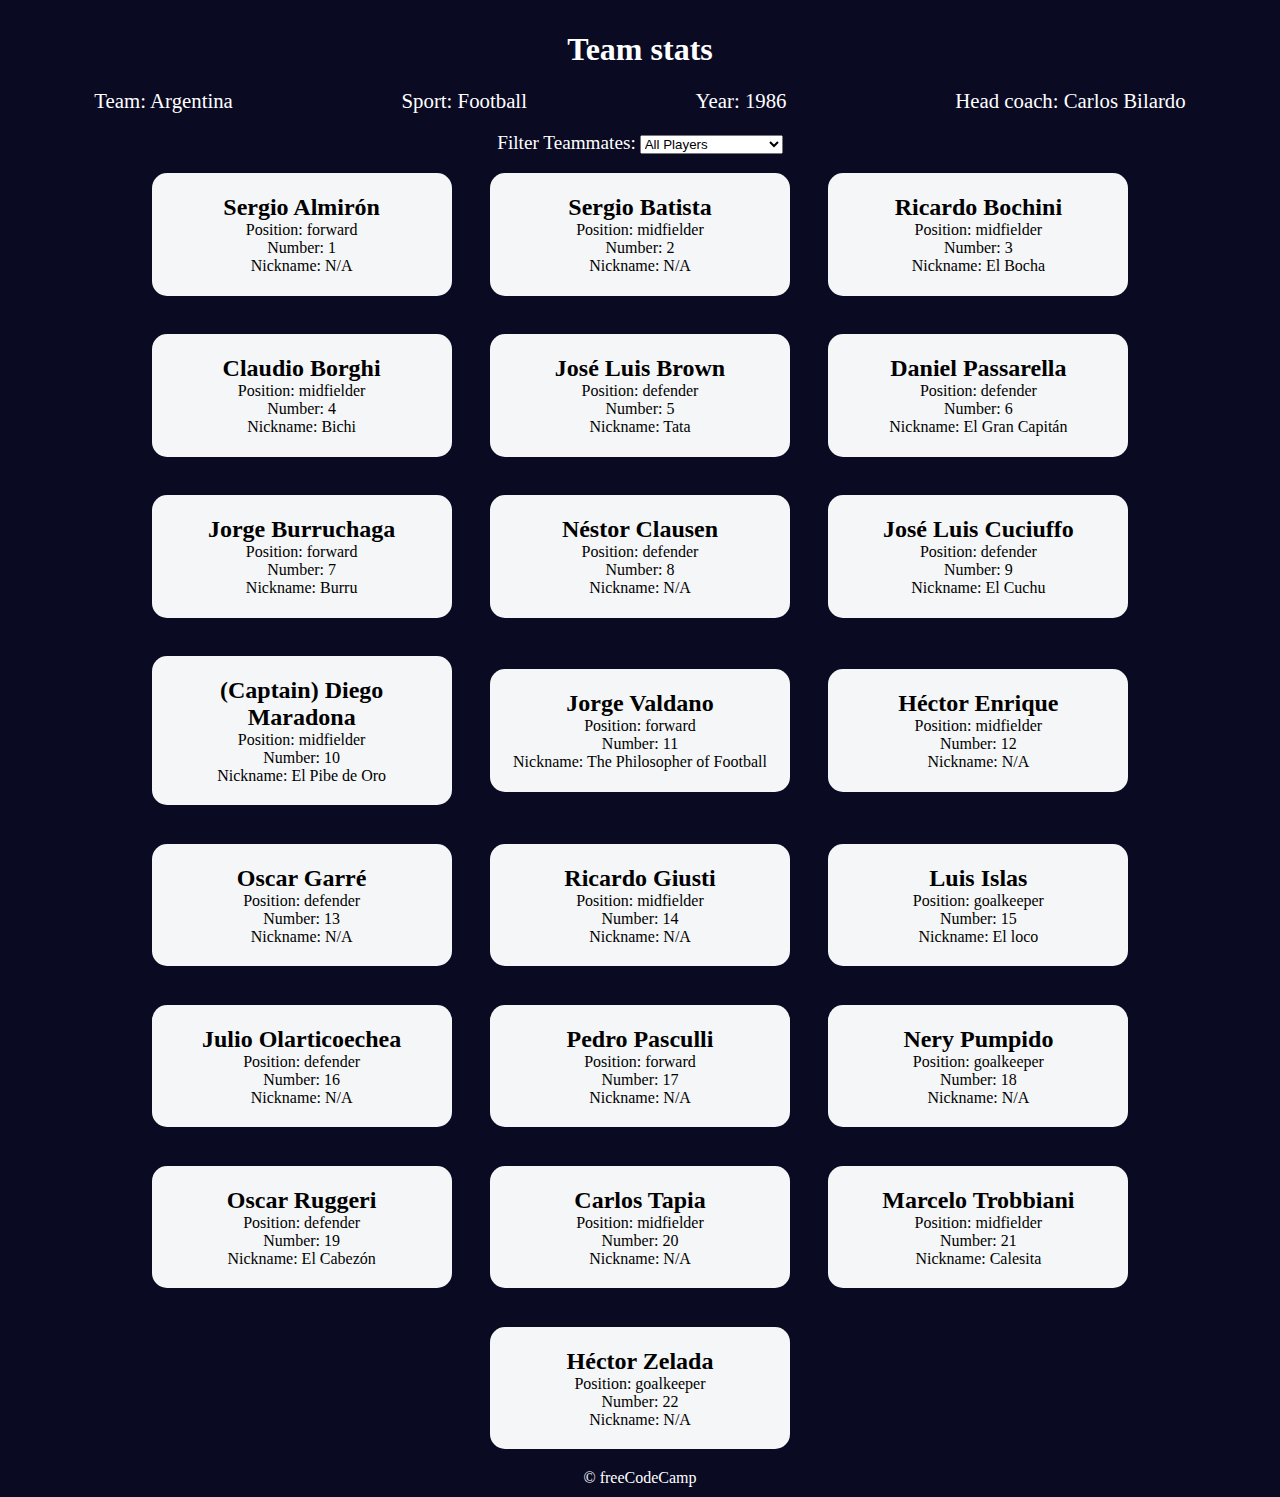
<file: footballCardsApp/index.html>
<!DOCTYPE html>
<html lang="en">
  <head>
    <meta charset="UTF-8" />
    <meta http-equiv="X-UA-Compatible" content="IE=edge" />
    <meta name="viewport" content="width=device-width, initial-scale=1.0" />
    <title>
      Learn Modern JavaScript methods by building football team cards
    </title>
    <link rel="stylesheet" href="styles.css" />
  </head>
  <body>
    <h1 class="title">Team stats</h1>
    <main>
      <div class="team-stats">
        <p>Team: <span id="team"></span></p>
        <p>Sport: <span id="sport"></span></p>
        <p>Year: <span id="year"></span></p>
        <p>Head coach: <span id="head-coach"></span></p>
      </div>
      <label class="options-label" for="players">Filter Teammates:</label>
      <select name="players" id="players">
        <option value="all">All Players</option>
        <option value="nickname">Nicknames</option>
        <option value="forward">Position Forward</option>
        <option value="midfielder">Position Midfielder</option>
        <option value="defender">Position Defender</option>
        <option value="goalkeeper">Position Goalkeeper</option>
      </select>
      <div class="cards" id="player-cards">
        <div class="player-card">
          <h2>Sergio Almirón</h2>
          <p>Position: forward</p>
          <p>Number: 1</p>
          <p>Nickname: N/A</p>
        </div>
        <div class="player-card">
          <h2>Sergio Batista</h2>
          <p>Position: midfielder</p>
          <p>Number: 2</p>
          <p>Nickname: N/A</p>
        </div>
        <div class="player-card">
          <h2>Ricardo Bochini</h2>
          <p>Position: midfielder</p>
          <p>Number: 3</p>
          <p>Nickname: El Bocha</p>
        </div>
        <div class="player-card">
          <h2>Claudio Borghi</h2>
          <p>Position: midfielder</p>
          <p>Number: 4</p>
          <p>Nickname: Bichi</p>
        </div>
        <div class="player-card">
          <h2>José Luis Brown</h2>
          <p>Position: defender</p>
          <p>Number: 5</p>
          <p>Nickname: Tata</p>
        </div>
        <div class="player-card">
          <h2>Daniel Passarella</h2>
          <p>Position: defender</p>
          <p>Number: 6</p>
          <p>Nickname: El Gran Capitán</p>
        </div>
        <div class="player-card">
          <h2>Jorge Burruchaga</h2>
          <p>Position: forward</p>
          <p>Number: 7</p>
          <p>Nickname: Burru</p>
        </div>
        <div class="player-card">
          <h2>Néstor Clausen</h2>
          <p>Position: defender</p>
          <p>Number: 8</p>
          <p>Nickname: N/A</p>
        </div>
        <div class="player-card">
          <h2>José Luis Cuciuffo</h2>
          <p>Position: defender</p>
          <p>Number: 9</p>
          <p>Nickname: El Cuchu</p>
        </div>
        <div class="player-card">
          <h2>(Captain) Diego Maradona</h2>
          <p>Position: midfielder</p>
          <p>Number: 10</p>
          <p>Nickname: El Pibe de Oro</p>
        </div>
        <div class="player-card">
          <h2>Jorge Valdano</h2>
          <p>Position: forward</p>
          <p>Number: 11</p>
          <p>Nickname: The Philosopher of Football</p>
        </div>
        <div class="player-card">
          <h2>Héctor Enrique</h2>
          <p>Position: midfielder</p>
          <p>Number: 12</p>
          <p>Nickname: N/A</p>
        </div>
        <div class="player-card">
          <h2>Oscar Garré</h2>
          <p>Position: defender</p>
          <p>Number: 13</p>
          <p>Nickname: N/A</p>
        </div>
        <div class="player-card">
          <h2>Ricardo Giusti</h2>
          <p>Position: midfielder</p>
          <p>Number: 14</p>
          <p>Nickname: N/A</p>
        </div>
        <div class="player-card">
          <h2>Luis Islas</h2>
          <p>Position: goalkeeper</p>
          <p>Number: 15</p>
          <p>Nickname: El loco</p>
        </div>
        <div class="player-card">
          <h2>Julio Olarticoechea</h2>
          <p>Position: defender</p>
          <p>Number: 16</p>
          <p>Nickname: N/A</p>
        </div>
        <div class="player-card">
          <h2>Pedro Pasculli</h2>
          <p>Position: forward</p>
          <p>Number: 17</p>
          <p>Nickname: N/A</p>
        </div>
        <div class="player-card">
          <h2>Nery Pumpido</h2>
          <p>Position: goalkeeper</p>
          <p>Number: 18</p>
          <p>Nickname: N/A</p>
        </div>
        <div class="player-card">
          <h2>Oscar Ruggeri</h2>
          <p>Position: defender</p>
          <p>Number: 19</p>
          <p>Nickname: El Cabezón</p>
        </div>
        <div class="player-card">
          <h2>Carlos Tapia</h2>
          <p>Position: midfielder</p>
          <p>Number: 20</p>
          <p>Nickname: N/A</p>
        </div>
        <div class="player-card">
          <h2>Marcelo Trobbiani</h2>
          <p>Position: midfielder</p>
          <p>Number: 21</p>
          <p>Nickname: Calesita</p>
        </div>
        <div class="player-card">
          <h2>Héctor Zelada</h2>
          <p>Position: goalkeeper</p>
          <p>Number: 22</p>
          <p>Nickname: N/A</p>
        </div>
      </div>
    </main>
    <footer>&copy; freeCodeCamp</footer>
    <script src="./script.js"></script>
  </body>
</html>
</file>
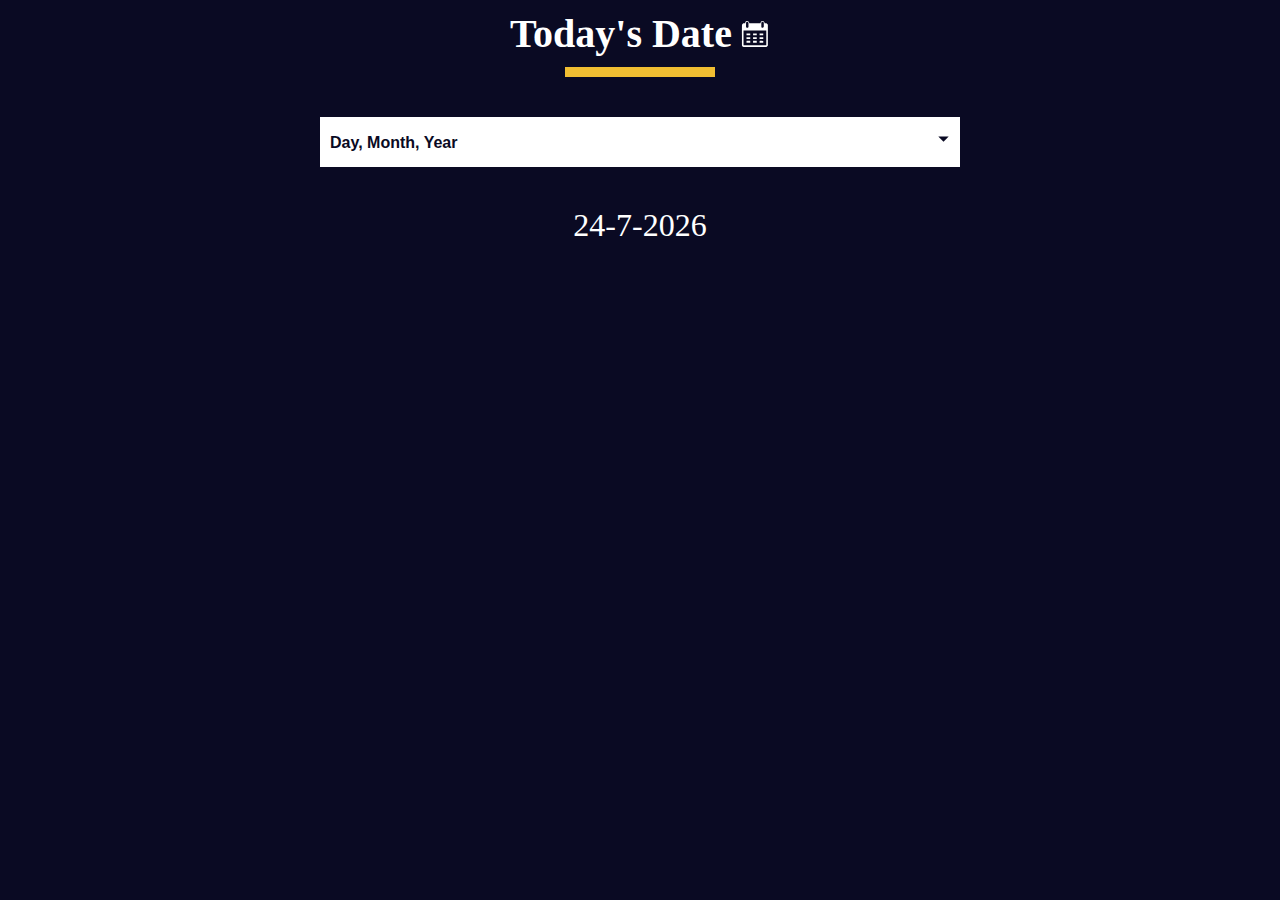
<file: javascriptDateDisplay/index.html>
<!DOCTYPE html>
<html lang="en">
  <head>
    <meta charset="UTF-8" />
    <meta http-equiv="X-UA-Compatible" content="IE=edge" />
    <meta name="viewport" content="width=device-width, initial-scale=1.0" />
    <title>Learn the Date Object by Building a Date Formatter</title>
    <link rel="stylesheet" href="./styles.css" />
  </head>
  <body>
    <main>
      <div class="title-container">
        <h1 class="title">Today's Date</h1>

        <svg
          class="date-svg"
          xmlns="http://www.w3.org/2000/svg"
          version="1.0"
          width="512.000000pt"
          height="512.000000pt"
          viewBox="0 0 512.000000 512.000000"
          preserveAspectRatio="xMidYMid meet"
        >
          <g
            transform="translate(0.000000,512.000000) scale(0.100000,-0.100000)"
            fill="#fff"
            stroke="none"
          >
            <path
              d="M1145 4777 c-71 -24 -120 -54 -164 -102 -59 -64 -83 -124 -89 -216 l-4 -77 -147 -3 c-142 -4 -149 -5 -213 -37 -81 -40 -149 -111 -177 -188 -21 -54 -21 -64 -21 -1789 0 -1725 0 -1735 21 -1789 28 -77 96 -148 177 -188 l67 -33 1950 0 1950 0 67 33 c74 36 133 96 170 170 l23 47 0 1760 0 1760 -23 47 c-37 74 -96 134 -169 170 -63 31 -71 32 -213 36 l-148 4 -4 77 c-8 133 -82 242 -200 297 -54 25 -75 29 -148 29 -94 -1 -151 -20 -220 -75 -75 -59 -130 -181 -130 -287 l0 -43 -954 0 -954 0 -7 74 c-12 137 -89 251 -201 303 -66 30 -179 39 -239 20z m209 -164 c23 -16 52 -49 66 -73 l25 -45 0 -365 0 -365 -28 -47 c-30 -52 -88 -92 -149 -103 -54 -10 -137 17 -175 57 -65 69 -64 60 -61 471 l3 373 27 41 c17 26 45 50 80 68 71 35 151 31 212 -12z m2594 11 c41 -20 59 -37 82 -78 l30 -51 0 -360 c0 -329 -2 -364 -19 -401 -36 -79 -137 -133 -222 -119 -57 10 -125 58 -151 107 -23 42 -23 50 -26 388 -3 377 -1 403 51 465 62 76 162 95 255 49z m537 -2717 l0 -1239 -24 -19 c-23 -19 -67 -19 -1916 -19 -1849 0 -1893 0 -1916 19 l-24 19 -3 1241 -2 1241 1942 -2 1943 -3 0 -1238z"
            />
            <path
              d="M1112 2493 l3 -158 318 -3 317 -2 0 160 0 160 -320 0 -321 0 3 -157z"
            />
            <path
              d="M2230 2490 l0 -160 315 0 315 0 0 160 0 160 -315 0 -315 0 0 -160z"
            />
            <path
              d="M3342 2493 l3 -158 310 0 310 0 3 158 3 157 -316 0 -316 0 3 -157z"
            />
            <path
              d="M1110 1855 l0 -155 320 0 320 0 0 155 0 155 -320 0 -320 0 0 -155z"
            />
            <path
              d="M2230 1855 l0 -155 315 0 315 0 0 155 0 155 -315 0 -315 0 0 -155z"
            />
            <path
              d="M3340 1855 l0 -155 315 0 315 0 0 155 0 155 -315 0 -315 0 0 -155z"
            />
            <path
              d="M1117 1383 c-4 -3 -7 -78 -7 -165 l0 -158 320 0 320 0 0 165 0 165 -313 0 c-173 0 -317 -3 -320 -7z"
            />
            <path
              d="M2230 1225 l0 -165 315 0 315 0 0 165 0 165 -315 0 -315 0 0 -165z"
            />
            <path
              d="M3347 1383 c-4 -3 -7 -78 -7 -165 l0 -158 315 0 315 0 -2 163 -3 162 -306 3 c-168 1 -308 -1 -312 -5z"
            />
          </g>
        </svg>
      </div>
      <div class="divider"></div>

      <div class="dropdown-container">
        <select name="date-options" id="date-options">
          <option value="dd-mm-yyyy">Day, Month, Year</option>
          <option value="yyyy-mm-dd">Year, Month, Day</option>
          <option value="mm-dd-yyyy-h-mm">
            Month, Day, Year, Hours, Minutes
          </option>
        </select>
        <div class="select-icon">
          <svg
            class="icon"
            xmlns="http://www.w3.org/2000/svg"
            width="25"
            height="35"
            viewBox="0 0 24 24"
          >
            <rect x="0" fill="none" width="24" height="24" />

            <g>
              <path d="M7 10l5 5 5-5" />
            </g>
          </svg>
        </div>
      </div>

      <p id="current-date"></p>
    </main>

    <script src="./script.js"></script>
  </body>
</html>
</file>
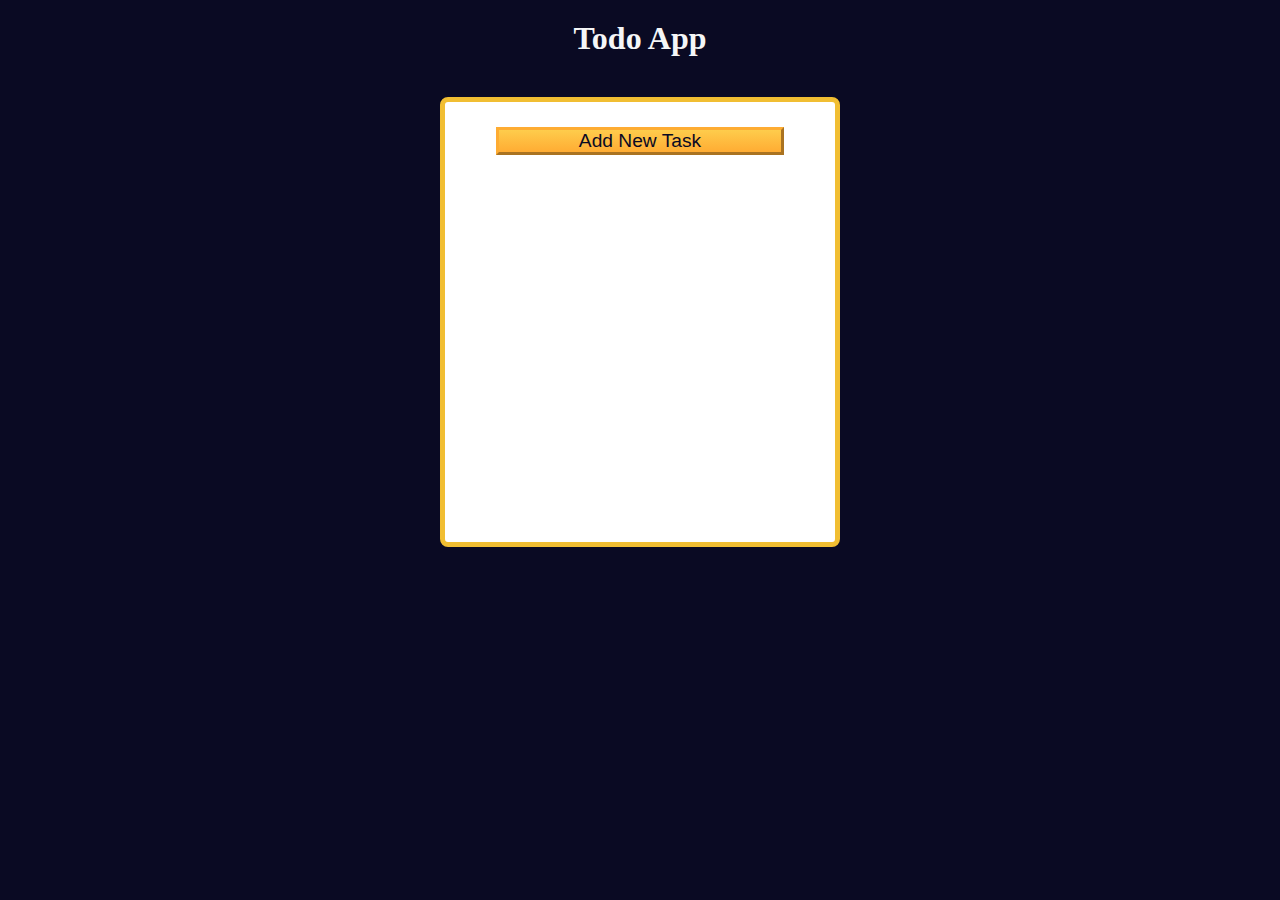
<file: to-doApp/index.html>
<!DOCTYPE html>
<html lang="en">

<head>
  <meta charset="UTF-8" />
  <meta http-equiv="X-UA-Compatible" content="IE=edge" />
  <meta name="viewport" content="width=device-width, initial-scale=1.0" />
  <title>Learn localStorage by Building a Todo App</title>
  <link rel="stylesheet" href="styles.css" />
</head>

<body>
  <main>
    <h1>Todo App</h1>
    <div class="todo-app">
      <button id="open-task-form-btn" class="btn large-btn">
        Add New Task
      </button>
      <form class="task-form hidden" id="task-form">
        <div class="task-form-header">
          <button id="close-task-form-btn" class="close-task-form-btn" type="button" aria-label="close">
            <svg class="close-icon" xmlns="http://www.w3.org/2000/svg" viewBox="0 0 48 48" width="48px" height="48px"><path fill="#F44336" d="M21.5 4.5H26.501V43.5H21.5z" transform="rotate(45.001 24 24)" /><path fill="#F44336" d="M21.5 4.5H26.5V43.501H21.5z" transform="rotate(135.008 24 24)" /></svg>
          </button>
        </div>
        <div class="task-form-body">
          <label class="task-form-label" for="title-input">Title</label>
          <input required type="text" class="form-control" id="title-input" value="" />
          <label class="task-form-label" for="date-input">Date</label>
          <input type="date" class="form-control" id="date-input" value="" />
          <label class="task-form-label" for="description-input">Description</label>
          <textarea class="form-control" id="description-input" cols="30" rows="5"></textarea>
        </div>
        <div class="task-form-footer">
          <button id="add-or-update-task-btn" class="btn large-btn" type="submit">
            Add Task
          </button>
        </div>
      </form>
      <dialog id="confirm-close-dialog">
        <form method="dialog">
          <p class="discard-message-text">Discard unsaved changes?</p>
          <div class="confirm-close-dialog-btn-container">
            <button id="cancel-btn" class="btn">
              Cancel
            </button>
            <button id="discard-btn" class="btn">
              Discard
            </button>
          </div>
        </form>
      </dialog>
      <div id="tasks-container"></div>
    </div>
  </main>
  <script src="script.js"></script>
</body>

</html>
</file>
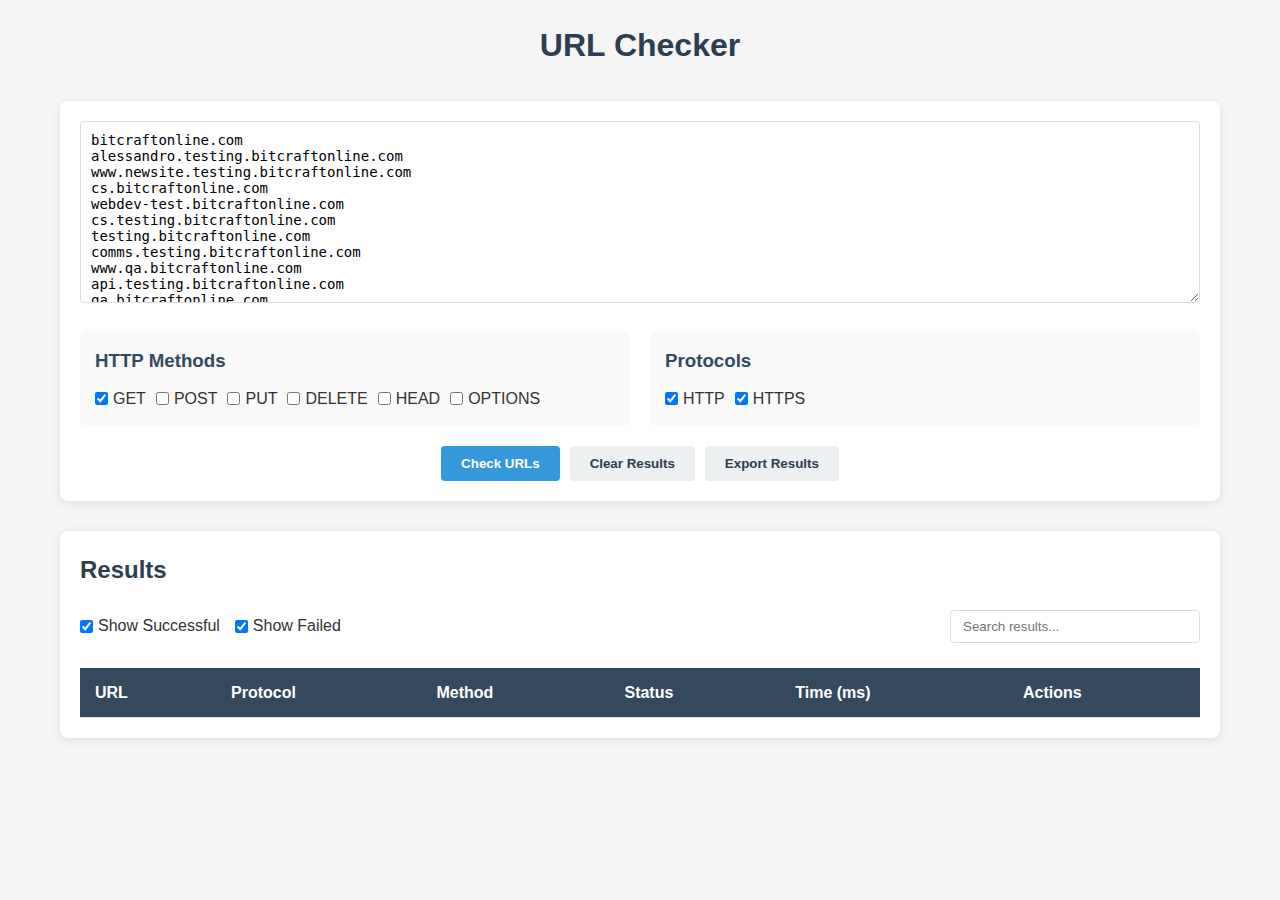
<file: urlRequestResponseCORSTester/index.html>
<!DOCTYPE html>
<html lang="en">
<head>
    <meta charset="UTF-8">
    <meta name="viewport" content="width=device-width, initial-scale=1.0">
    <title>URL Checker</title>
    <link rel="stylesheet" href="styles.css">
</head>
<body>
    <div class="container">
        <h1>URL Checker</h1>
        
        <div class="controls">
            <div class="url-input">
                <textarea id="urlList" rows="10" placeholder="Enter URLs (one per line)">bitcraftonline.com
alessandro.testing.bitcraftonline.com
www.newsite.testing.bitcraftonline.com
cs.bitcraftonline.com
webdev-test.bitcraftonline.com
cs.testing.bitcraftonline.com
testing.bitcraftonline.com
comms.testing.bitcraftonline.com
www.qa.bitcraftonline.com
api.testing.bitcraftonline.com
qa.bitcraftonline.com
hub.bitcraftonline.com
teamcity.testing.bitcraftonline.com
www.staging.bitcraftonline.com
audio.testing.bitcraftonline.com
comms-sandbox.testing.bitcraftonline.com
www.testing.bitcraftonline.com
patch-generator.testing.bitcraftonline.com
api.bitcraftonline.com
www.bitcraftonline.com
mathias.testing.bitcraftonline.com
art.testing.bitcraftonline.com
www.teamcity.testing.bitcraftonline.com
launcher.testing.bitcraftonline.com
launcher.bitcraftonline.com
morgan.testing.bitcraftonline.com
grasslands.testing.bitcraftonline.com
play.bitcraftonline.com
login.testing.bitcraftonline.com
cs.backend.testing.bitcraftonline.com
steve.testing.bitcraftonline.com
www.login.testing.bitcraftonline.com
newsite.testing.bitcraftonline.com
staging.bitcraftonline.com
patch-generator.bitcraftonline.com</textarea>
            </div>
            
            <div class="methods-selection">
                <h3>HTTP Methods</h3>
                <div class="method-checkboxes">
                    <label><input type="checkbox" value="GET" checked> GET</label>
                    <label><input type="checkbox" value="POST"> POST</label>
                    <label><input type="checkbox" value="PUT"> PUT</label>
                    <label><input type="checkbox" value="DELETE"> DELETE</label>
                    <label><input type="checkbox" value="HEAD"> HEAD</label>
                    <label><input type="checkbox" value="OPTIONS"> OPTIONS</label>
                </div>
            </div>
            
            <div class="protocol-selection">
                <h3>Protocols</h3>
                <div class="protocol-checkboxes">
                    <label><input type="checkbox" value="http" checked> HTTP</label>
                    <label><input type="checkbox" value="https" checked> HTTPS</label>
                </div>
            </div>
            
            <div class="action-buttons">
                <button id="checkButton" class="primary-button">Check URLs</button>
                <button id="clearButton" class="secondary-button">Clear Results</button>
                <button id="exportButton" class="secondary-button">Export Results</button>
            </div>
        </div>
        
        <div class="results-container">
            <h2>Results</h2>
            <div class="results-filters">
                <label>
                    <input type="checkbox" id="showSuccessful" checked>
                    Show Successful
                </label>
                <label>
                    <input type="checkbox" id="showFailed" checked>
                    Show Failed
                </label>
                <input type="text" id="searchResults" placeholder="Search results...">
            </div>
            <div class="results-table-container">
                <table id="resultsTable">
                    <thead>
                        <tr>
                            <th>URL</th>
                            <th>Protocol</th>
                            <th>Method</th>
                            <th>Status</th>
                            <th>Time (ms)</th>
                            <th>Actions</th>
                        </tr>
                    </thead>
                    <tbody id="resultsBody">
                        <!-- Results will be populated here -->
                    </tbody>
                </table>
            </div>
        </div>
        
        <div id="responseModal" class="modal">
            <div class="modal-content">
                <span class="close">&times;</span>
                <h2 id="modalTitle">Response Details</h2>
                <div class="response-details">
                    <div class="response-info">
                        <p><strong>URL:</strong> <span id="modalUrl"></span></p>
                        <p><strong>Method:</strong> <span id="modalMethod"></span></p>
                        <p><strong>Status:</strong> <span id="modalStatus"></span></p>
                        <p><strong>Time:</strong> <span id="modalTime"></span> ms</p>
                    </div>
                    <div class="response-headers">
                        <h3>Headers</h3>
                        <pre id="modalHeaders"></pre>
                    </div>
                    <div class="response-body">
                        <h3>Body</h3>
                        <pre id="modalBody"></pre>
                    </div>
                </div>
            </div>
        </div>
    </div>
    
    <script src="script.js"></script>
</body>
</html>
</file>
<file: footballCardsApp/styles.css>
*,
*::before,
*::after {
  box-sizing: border-box;
  margin: 0;
  padding: 0;
}

:root {
  --dark-grey: #0a0a23;
  --light-grey: #f5f6f7;
  --white: #ffffff;
  --black: #000;
}

body {
  background-color: var(--dark-grey);
  text-align: center;
  padding: 10px;
}

.title,
.options-label,
.team-stats,
footer {
  color: var(--white);
}

.title {
  margin: 1.3rem 0;
}

.team-stats {
  display: flex;
  justify-content: space-around;
  flex-wrap: wrap;
  font-size: 1.3rem;
  margin: 1.2rem 0;
}

.options-label {
  font-size: 1.2rem;
}

.cards {
  display: flex;
  flex-wrap: wrap;
  justify-content: center;
  align-items: center;
}

.player-card {
  background-color: var(--light-grey);
  padding: 1.3rem;
  margin: 1.2rem;
  width: 300px;
  border-radius: 15px;
}

@media (max-width: 768px) {
  .team-stats {
    flex-direction: column;
  }
}
</file>
<file: javascriptDateDisplay/styles.css>
*,
*::before,
*::after {
  margin: 0;
  padding: 0;
  box-sizing: border-box;
}

:root {
  --dark-grey: #0a0a23;
  --white: #ffffff;
  --yellow: #f1be32;
}

body {
  color: var(--white);
  background-color: var(--dark-grey);
}

.title-container {
  margin: 10px 0;
  display: flex;
  align-items: center;
  justify-content: center;
  gap: 8px;
}

.title {
  font-size: 2.5rem;
}

.date-svg {
  width: 30px;
  height: 30px;
}

.divider {
  margin: auto;
  width: 150px;
  height: 10px;
  background-color: var(--yellow);
}

.dropdown-container {
  width: 50%;
  margin: 40px auto;
  position: relative;
}

select {
  display: block;
  margin: 20px auto 0;
  width: 100%;
  height: 50px;
  font-size: 100%;
  font-weight: bold;
  cursor: pointer;
  background-color: var(--white);
  border: none;
  color: var(--dark-grey);
  appearance: none;
  padding: 10px;
  padding-right: 38px;
  -webkit-appearance: none;
  -moz-appearance: none;
  transition: color 0.3s ease, background-color 0.3s ease,
    border-bottom-color 0.3s ease;
}

.select-icon {
  position: absolute;
  top: 4px;
  right: 4px;
  width: 30px;
  height: 36px;
  pointer-events: none;
  padding-left: 5px;
  transition: background-color 0.3s ease, border-color 0.3s ease;
}

.select-icon svg.icon {
  transition: fill 0.3s ease;
  fill: var(--dark-grey);
}

#current-date {
  font-size: 2rem;
  text-align: center;
}

@media (max-width: 375px) {
  .title {
    font-size: 2rem;
  }

  .dropdown-container {
    width: 80%;
  }

  .date-svg {
    display: none;
  }
}
</file>
<file: to-doApp/styles.css>
:root {
  --white: #fff;
  --light-grey: #f5f6f7;
  --dark-grey: #0a0a23;
  --yellow: #f1be32;
  --golden-yellow: #feac32;
}

*,
*::before,
*::after {
  margin: 0;
  padding: 0;
  box-sizing: border-box;
}

body {
  background-color: var(--dark-grey);
}

main {
  display: flex;
  flex-direction: column;
  justify-content: center;
  align-items: center;
}

h1 {
  color: var(--light-grey);
  margin: 20px 0 40px 0;
}

.todo-app {
  background-color: var(--white);
  width: 300px;
  height: 350px;
  border: 5px solid var(--yellow);
  border-radius: 8px;
  padding: 15px;
  position: relative;
  display: flex;
  flex-direction: column;
  gap: 10px;
}

.btn {
  cursor: pointer;
  width: 100px;
  margin: 10px;
  color: var(--dark-grey);
  background-color: var(--golden-yellow);
  background-image: linear-gradient(#fecc4c, #ffac33);
  border-color: var(--golden-yellow);
  border-width: 3px;
}

.btn:hover {
  background-image: linear-gradient(#ffcc4c, #f89808);
}

.large-btn {
  width: 80%;
  font-size: 1.2rem;
  align-self: center;
  justify-self: center;
}

.close-task-form-btn {
  background: none;
  border: none;
  cursor: pointer;
}

.close-icon {
  width: 20px;
  height: 20px;
}

.task-form {
  display: flex;
  position: absolute;
  top: 50%;
  left: 50%;
  transform: translate(-50%, -50%);
  background-color: var(--white);
  border-radius: 5px;
  padding: 15px;
  width: 300px;
  height: 350px;
  flex-direction: column;
  justify-content: space-between;
  overflow: auto;
}

.task-form-header {
  display: flex;
  justify-content: flex-end;
}

.task-form-body {
  display: flex;
  flex-direction: column;
  justify-content: space-around;
}

.task-form-footer {
  display: flex;
  justify-content: center;
}

.task-form-label,
#title-input,
#date-input,
#description-input {
  display: block;
}

.task-form-label {
  margin-bottom: 5px;
  font-size: 1.3rem;
  font-weight: bold;
}

#title-input,
#date-input,
#description-input {
  width: 100%;
  margin-bottom: 10px;
  padding: 2px;
}

#confirm-close-dialog {
  padding: 10px;
  margin: 10px auto;
  border-radius: 15px;
}

.confirm-close-dialog-btn-container {
  display: flex;
  justify-content: center;
  margin-top: 10px;
}

.discard-message-text {
  font-weight: bold;
  font-size: 1.5rem;
}

#tasks-container {
  height: 100%;
  overflow-y: auto;
}

.task {
  margin: 5px 0;
}

.hidden {
  display: none;
}

@media (min-width: 576px) {
  .todo-app,
  .task-form {
    width: 400px;
    height: 450px;
  }

  .task-form-label {
    font-size: 1.5rem;
  }

  #title-input,
  #date-input {
    height: 2rem;
  }

  #title-input,
  #date-input,
  #description-input {
    padding: 5px;
    margin-bottom: 20px;
  }
}
</file>
<file: urlRequestResponseCORSTester/styles.css>
* {
    box-sizing: border-box;
    margin: 0;
    padding: 0;
    font-family: 'Segoe UI', Tahoma, Geneva, Verdana, sans-serif;
}

body {
    background-color: #f5f5f5;
    color: #333;
    line-height: 1.6;
}

.container {
    max-width: 1200px;
    margin: 0 auto;
    padding: 20px;
}  

h1 {
    text-align: center;
    margin-bottom: 30px;
    color: #2c3e50;
}

h2 {
    color: #2c3e50;
    margin-bottom: 20px;
}

h3 {
    color: #34495e;
    margin-bottom: 10px;
}

.controls {
    background-color: #fff;
    border-radius: 8px;
    padding: 20px;
    box-shadow: 0 2px 10px rgba(0, 0, 0, 0.1);
    margin-bottom: 30px;
    display: grid;
    grid-template-columns: 1fr 1fr;
    grid-gap: 20px;
}

.url-input {
    grid-column: 1 / -1;
}

#urlList {
    width: 100%;
    padding: 10px;
    border: 1px solid #ddd;
    border-radius: 4px;
    resize: vertical;
    font-family: monospace;
    font-size: 14px;
}

.methods-selection,
.protocol-selection {
    background-color: #f9f9f9;
    padding: 15px;
    border-radius: 6px;
}

.method-checkboxes,
.protocol-checkboxes {
    display: flex;
    flex-wrap: wrap;
    gap: 10px;
}

.method-checkboxes label,
.protocol-checkboxes label {
    display: flex;
    align-items: center;
    gap: 5px;
    cursor: pointer;
}

.action-buttons {
    grid-column: 1 / -1;
    display: flex;
    gap: 10px;
    justify-content: center;
}

button {
    padding: 10px 20px;
    border: none;
    border-radius: 4px;
    cursor: pointer;
    font-weight: bold;
    transition: background-color 0.3s, transform 0.1s;
}

button:hover {
    transform: translateY(-2px);
}

button:active {
    transform: translateY(0);
}

.primary-button {
    background-color: #3498db;
    color: white;
}

.primary-button:hover {
    background-color: #2980b9;
}

.secondary-button {
    background-color: #ecf0f1;
    color: #2c3e50;
}

.secondary-button:hover {
    background-color: #bdc3c7;
}

.results-container {
    background-color: #fff;
    border-radius: 8px;
    padding: 20px;
    box-shadow: 0 2px 10px rgba(0, 0, 0, 0.1);
}

.results-filters {
    display: flex;
    gap: 15px;
    margin-bottom: 15px;
    align-items: center;
}

.results-filters label {
    display: flex;
    align-items: center;
    gap: 5px;
    cursor: pointer;
}

#searchResults {
    margin-left: auto;
    padding: 8px 12px;
    border: 1px solid #ddd;
    border-radius: 4px;
    width: 250px;
}

.results-table-container {
    overflow-x: auto;
}

table {
    width: 100%;
    border-collapse: collapse;
    margin-top: 10px;
}

thead {
    background-color: #34495e;
    color: white;
}

th, td {
    padding: 12px 15px;
    text-align: left;
    border-bottom: 1px solid #ddd;
}

tr:nth-child(even) {
    background-color: #f9f9f9;
}

tr:hover {
    background-color: #f1f1f1;
}

.view-button {
    background-color: #2ecc71;
    color: white;
    padding: 6px 12px;
    border-radius: 4px;
    cursor: pointer;
    font-size: 14px;
}

.view-button:hover {
    background-color: #27ae60;
}

.success {
    color: #2ecc71;
}

.error {
    color: #e74c3c;
}

.modal {
    display: none;
    position: fixed;
    z-index: 1;
    left: 0;
    top: 0;
    width: 100%;
    height: 100%;
    overflow: auto;
    background-color: rgba(0, 0, 0, 0.5);
}

.modal-content {
    background-color: #fefefe;
    margin: 5% auto;
    padding: 20px;
    border-radius: 8px;
    box-shadow: 0 4px 20px rgba(0, 0, 0, 0.2);
    width: 80%;
    max-width: 900px;
    max-height: 80vh;
    overflow-y: auto;
}

.close {
    color: #aaa;
    float: right;
    font-size: 28px;
    font-weight: bold;
    cursor: pointer;
}

.close:hover,
.close:focus {
    color: black;
    text-decoration: none;
}

.response-details {
    margin-top: 20px;
}

.response-info {
    background-color: #f9f9f9;
    padding: 15px;
    border-radius: 6px;
    margin-bottom: 20px;
}

.response-headers,
.response-body {
    margin-top: 20px;
}

pre {
    background-color: #f5f5f5;
    padding: 15px;
    border-radius: 6px;
    overflow-x: auto;
    white-space: pre-wrap;
    font-family: monospace;
    font-size: 14px;
    border: 1px solid #ddd;
}

/* Loading spinner */
.spinner {
    display: inline-block;
    width: 20px;
    height: 20px;
    border: 3px solid rgba(0, 0, 0, 0.1);
    border-radius: 50%;
    border-top-color: #3498db;
    animation: spin 1s ease-in-out infinite;
    margin-right: 10px;
}

@keyframes spin {
    to { transform: rotate(360deg); }
}

/* Responsive adjustments */
@media (max-width: 768px) {
    .controls {
        grid-template-columns: 1fr;
    }
    
    .action-buttons {
        flex-direction: column;
    }
    
    .results-filters {
        flex-direction: column;
        align-items: flex-start;
    }
    
    #searchResults {
        width: 100%;
        margin-left: 0;
    }
}
</file>
